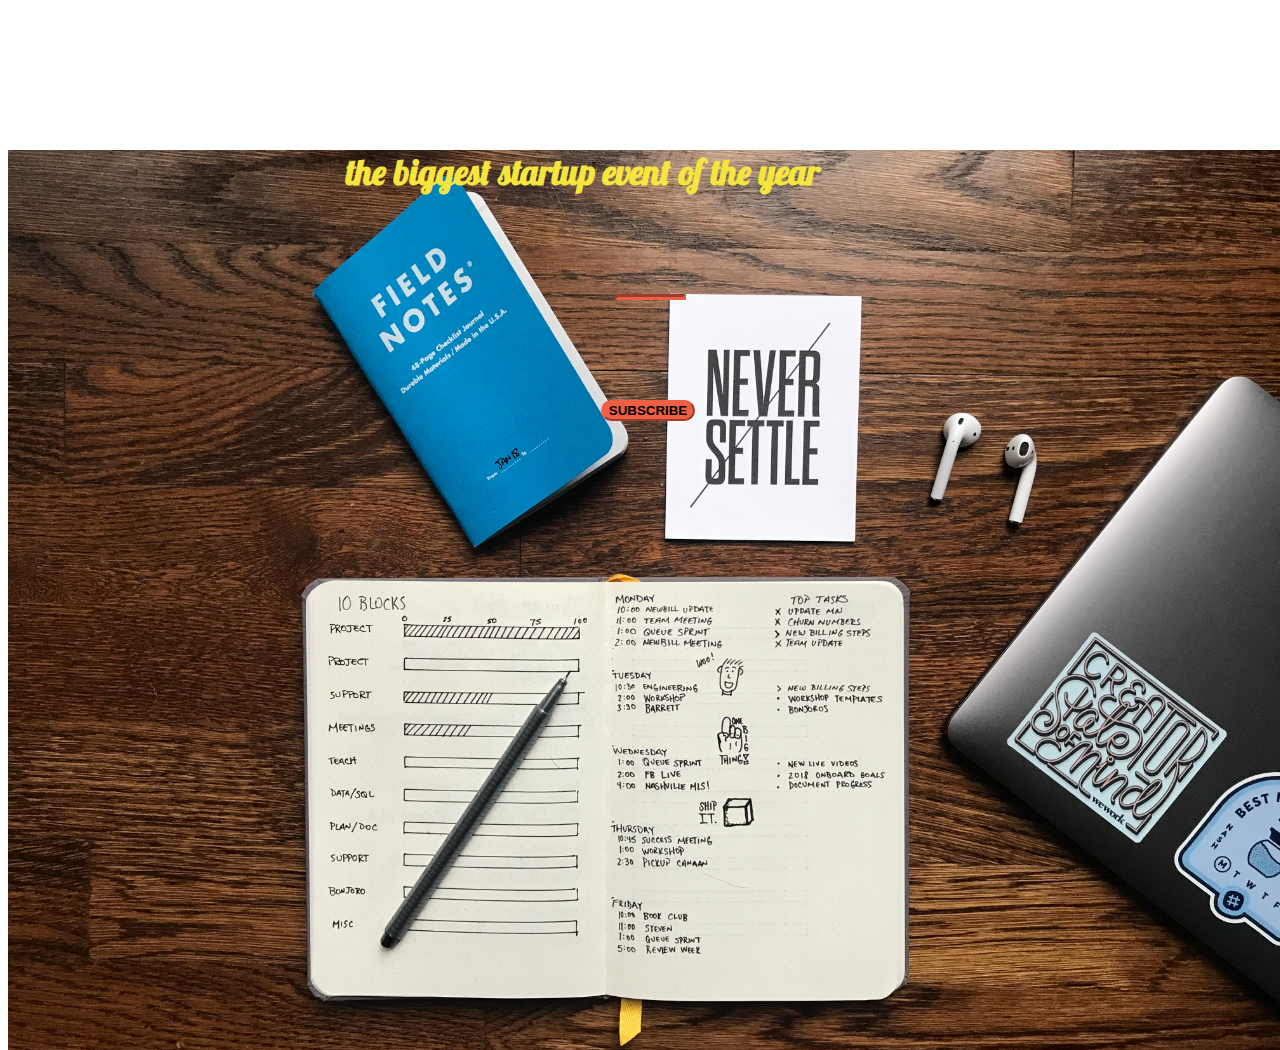
<file: index.html>
<!DOCTYPE html>
<html>
  <head>
    <title>Startup</title>

    <!-- Google Fonts -->
    <link href="https://fonts.googleapis.com/css?family=Indie+Flower" rel="stylesheet">
    <link href="https://fonts.googleapis.com/css?family=Lobster" rel="stylesheet">

    <!-- Note that the below Bootstrap file is a specific version. If you grab the most
    current from Bootstrap website, you will see the<input grow transition being a lot faster
    than in my video. Use whichever style sheet you like best! -->
    <!-- Bootstrap CSS from a CDN. This way you don't have to include the bootstrap file yourself -->
   <link rel="stylesheet" href="https://stackpath.bootstrapcdn.com/bootstrap/4.1.1/css/bootstrap.min.css" integrity="sha384-WskhaSGFgHYWDcbwN70/dfYBj47jz9qbsMId/iRN3ewGhXQFZCSftd1LZCfmhktB" crossorigin="anonymous">

    <!-- My own stylesheet -->
      <link href="//cdn-images.mailchimp.com/embedcode/slim-10_7.css" rel="stylesheet" type="text/css">
      <style type="text/css">
      #mc_embed_signup{ clear:left; font:14px Helvetica,Arial,sans-serif; }
      /* Add your own MailChimp form style overrides in your site stylesheet or in this style block.
         We recommend moving this block and the preceding CSS link to the HEAD of your HTML file. */
      </style>
    <link href="startup.css" rel="stylesheet" type="text/css">
  </head>
  <body>
   
    <header class="startup text-center text-white d-flex">
      <div class="container my-auto ">
        <div class="row" style="text-align: center">
          <div class="col-lg-12 my-auto ">
            <h1 class="text-uppercase faded " style="color:#F6E53D " >
              <strong>the biggest startup event of the year</strong>
            </h1>
            <hr style="display:block;">
          </div>
          <!-- Begin MailChimp Signup Form -->
     
      <div id="" style="width: 100%;">
        <form action="https://design.us18.list-manage.com/subscribe/post?u=fa8331e83149d4ff7dff55c61&amp;id=3bbf69d43d" method="post" id="mc-embedded-subscribe-form" name="mc-embedded-subscribe-form" class="validate" target="_blank" novalidate>
        <div id="mc_embed_signup_scroll">
      
      
        <!-- real people should not fill this in and expect good things - do not remove this or risk form bot signups-->
        <div style="position: absolute; left: -5000px;" aria-hidden="true"><input type="text" name="b_fa8331e83149d4ff7dff55c61_3bbf69d43d" tabindex="-1" value=""></div>
      </div>
        <div class="col-xs-12" style="text-align: center">
          <input class="btn btn-primary" type="submit" value="Subscribe" name="subscribe" id="mc-embedded-subscribe" style="display: block; margin:0 auto;">
        </div>
    </form>
    </div>

<!--End mc_embed_signup-->
          
        </div>
      </div>
    </header>

  </body>

</html>
</file>
<file: startup.css>
body,
html {
  width: 100%;
  height: 100%; 
}
img{
  background-size: cover;
}

body {
  font-family: 'Indie Flower', cursive;
}
.container{
  flex-wrap: wrap;
  text-align: center;
}
hr {
  max-width: 65px;
  border-width: 3px;
  border-color: #F05F44; 
}
.clear{
  width: auto;
}
.faded {
  color: rgba(255, 255, 255, 0.2); 
}
#mc-embedded-subscribe{
  display: inline-flex;
  justify-content: center;
  white-space: normal;
  position: relative;
}
.button{
  display: inline-flex;
  justify-content: center;
  position: relative;
  display: flex;
  justify-content: center;
}
header.startup {
  background-position: center;
  background-image: url("startup.jpg");
  background-size: cover;
  height: 100%;
}

 hr {
  margin-top: 100px;
  margin-bottom: 100px;
  margin-right: 47%;
}

header.startup{
  font-size: 2rem;
}
h1{
  font-size: 35px;
  margin-top: 150px;
  text-align: center;
  margin-right: 130px;
  font-family: 'Lobster', cursive;
}



.btn {
  font-weight: 700;
  text-transform: uppercase;
  border-radius: 300px;
  font-family: 'Montserrat', sans-serif;
  margin-left: 450px;
 
}

.btn-xl {
  padding: 1rem 2rem; 
  
}

.btn-primary {
  background-color: #F05F44;
  border-color: #F05F44; }

.btn-primary:hover {
  background-color: #ee4b08;
  border-color: #ee4b08;
  border-width: 5px;
  cursor: pointer;

}
</file>
